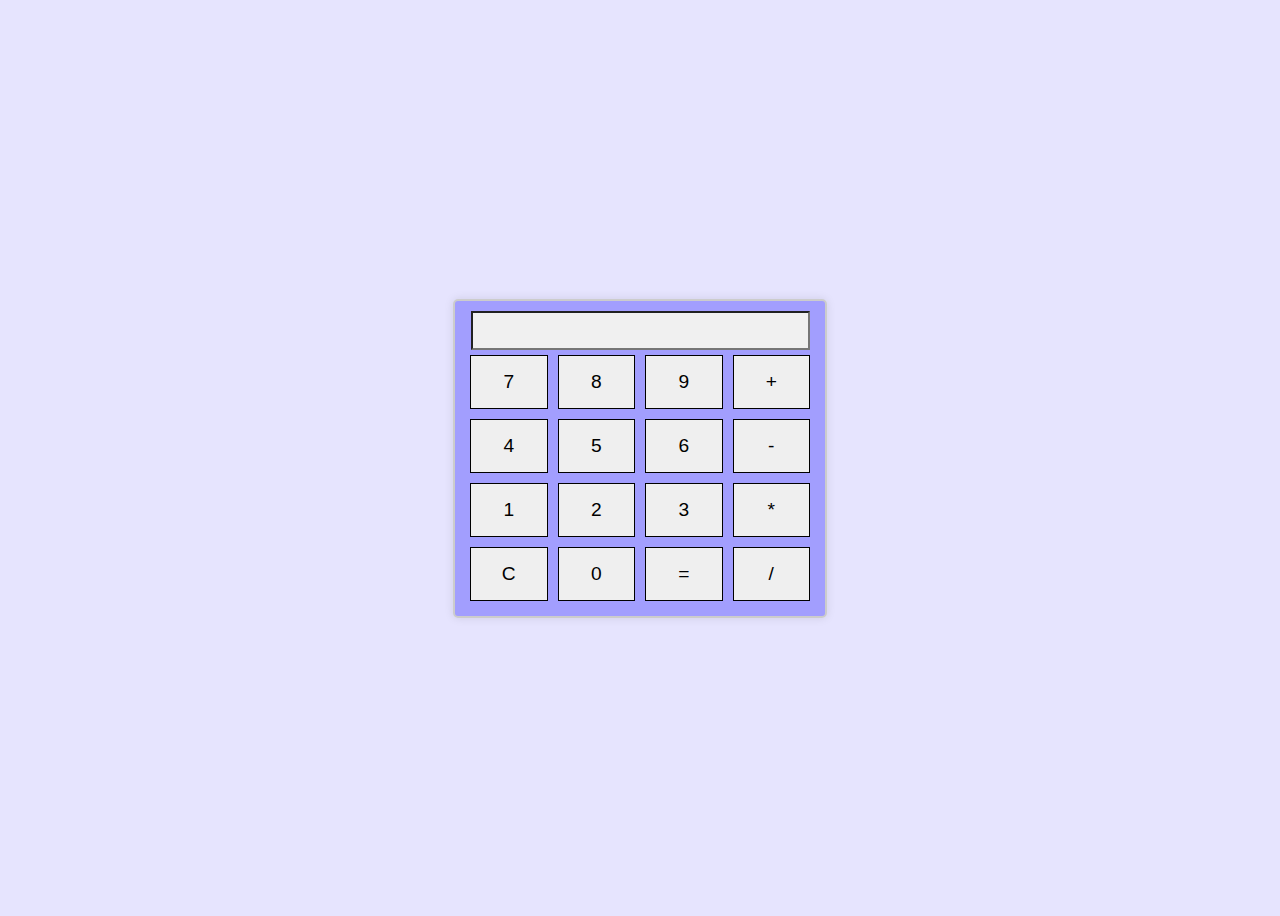
<file: codsoft/calculator/index.html>
<!DOCTYPE html>
<html lang="en">

<head>
    <meta charset="UTF-8">
    <meta name="viewport" content="width=device-width, initial-scale=1.0">
    <title>Calculator</title>

    <link rel="stylesheet" href="index.css">
</head>

<body>
    <center>
        <div class="calculator" id="calculator">
            <div class="display-container" id="display-container">
                <input class="display" id="display" type="" readonly>
            </div>
            <div class="keys" id="keys">
                <button onclick="appendNumber('7')">7</button>
                <button onclick="appendNumber('8')">8</button>
                <button onclick="appendNumber('9')">9</button>
                <button onclick="appendOperator('+')">+</button>
                <button onclick="appendNumber('4')">4</button>
                <button onclick="appendNumber('5')">5</button>
                <button onclick="appendNumber('6')">6</button>
                <button onclick="appendOperator('-')">-</button>
                <button onclick="appendNumber('1')">1</button>
                <button onclick="appendNumber('2')">2</button>
                <button onclick="appendNumber('3')">3</button>
                <button onclick="appendOperator('*')">*</button>
                <button onclick="clearDisplay()">C</button>
                <button onclick="appendNumber('0')">0</button>
                <button onclick="calculate()">=</button>
                <button onclick="appendOperator('/')">/</button>
            </div>
        </div>
    </center>
    <script src="calc.js"></script>

</body>

</html>
</file>
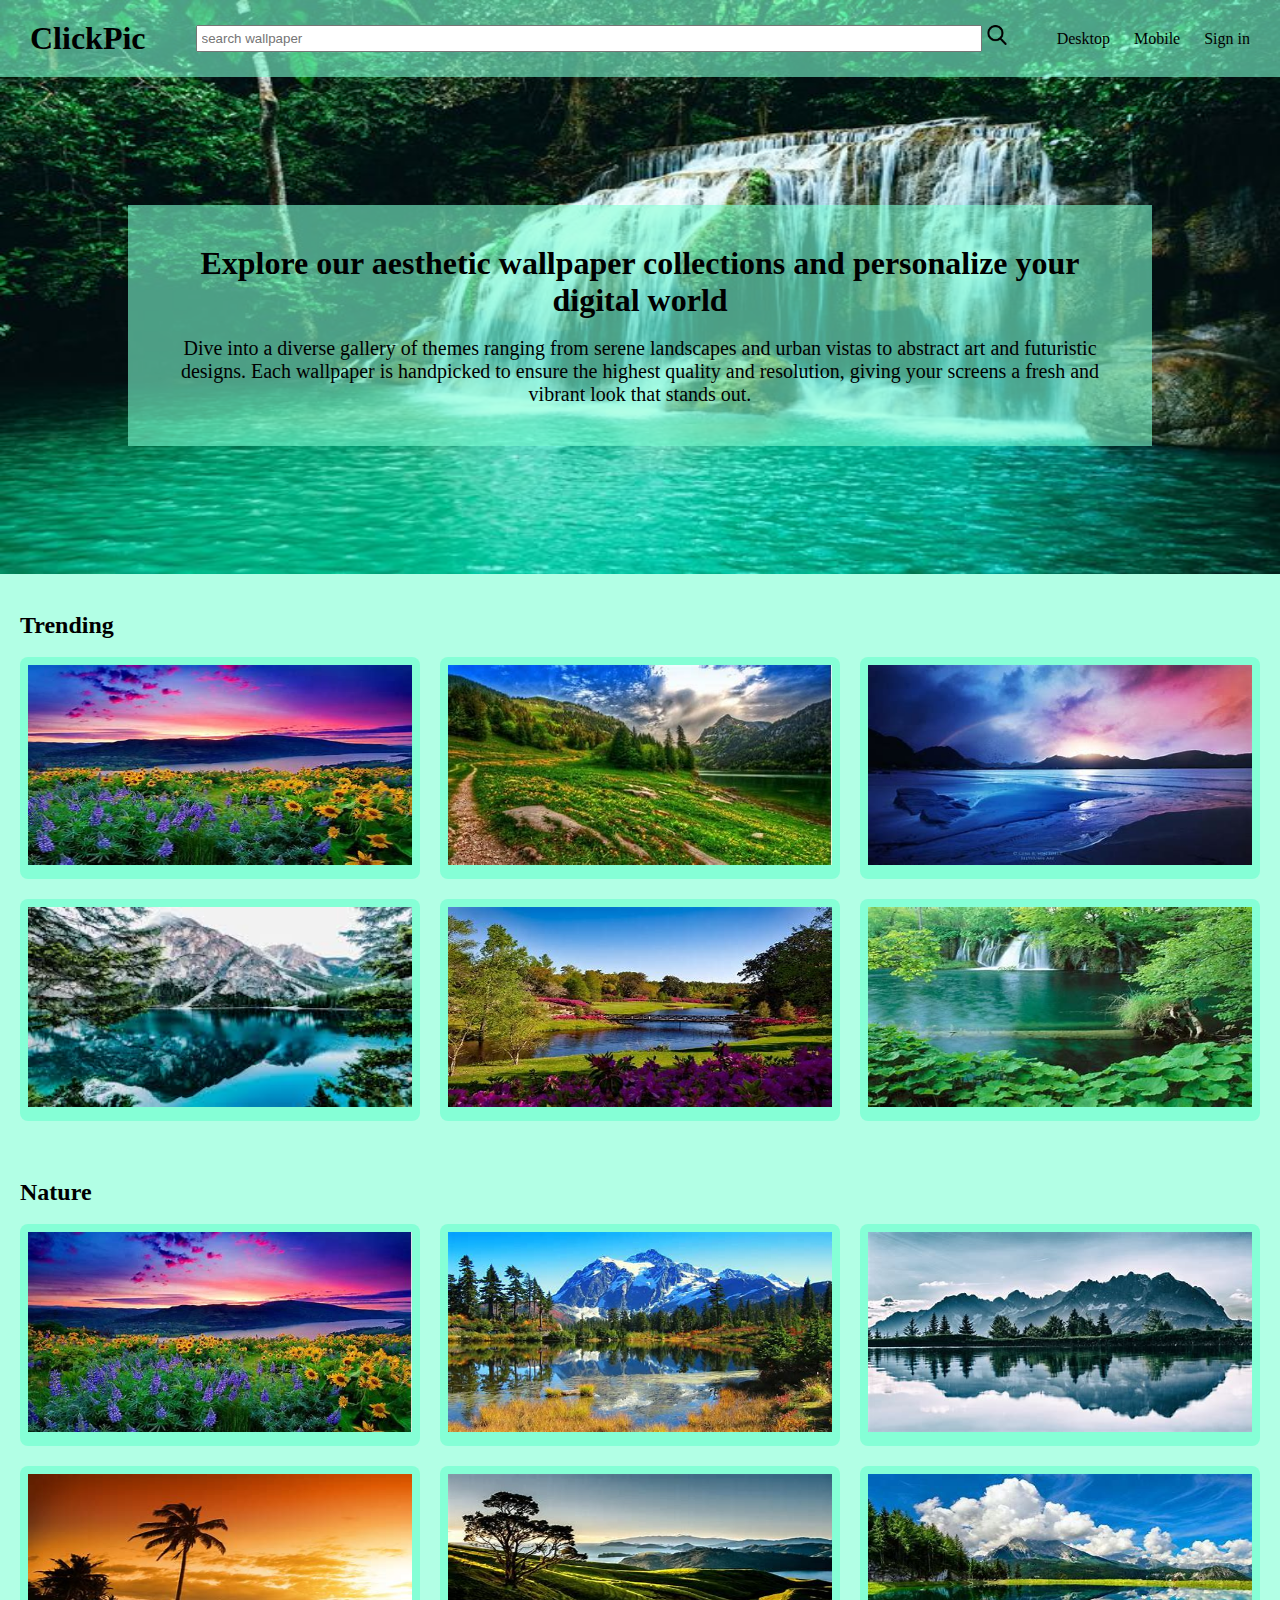
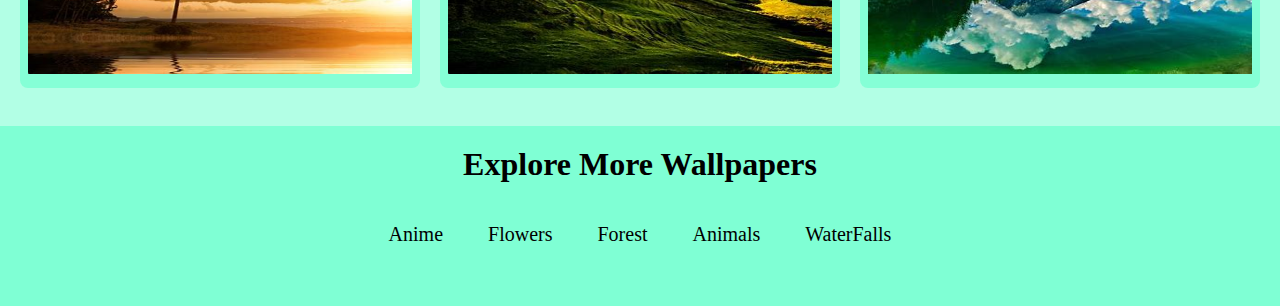
<file: codsoft/landing page/index.html>
<!DOCTYPE html>
<html lang="en">

<head>
    <meta charset="UTF-8">
    <meta name="viewport" content="width=device-width, initial-scale=1.0">
    <title>ClickPic</title>
    <link rel="stylesheet" href="index.css">

</head>

<body>
    <header class="header" id="header">
        <div class="header-container" id="header-container">
            <div class="navbar" id="navbar">
                <div class="navbar-container" id="navbar">
                    <div class="company" id="company">
                        <h1 class="comp-name" id="comp-name">ClickPic</h1>
                    </div>
                    <div class="searchbar" id="searchbar">
                        <input class="searchbox" id="searchbox" type="text" placeholder="search wallpaper" >
                        <img class="search-icon" id="search-icon" src="assets\icons\search.png" width="20px" height="20px" style="padding-left: 5px;">
                    </div>
                    <div class="nav-container" id="nav-container">
                        <ul class="nav-list" id="nav-list">
                            <li class="nav-item" id="desktop">
                                <a class="nav-link" id="desktop-link">Desktop</a>
                            </li>
                            <li class="nav-item" id="mobile">
                                <a class="nav-link" id="mobile-link">Mobile</a>
                            </li>
                            <li class="nav-item" id="signin">
                                <a class="nav-link" id="signin-link">Sign in</a>
                            </li>
                        </ul>
                    </div>
                </div>
            </div>
            <div class="about" id="about">
                <div class="about-container" id="about-container">
                    <h1 class="abt-head" id="abt-head">Explore our aesthetic wallpaper collections and personalize your digital world</h1>
                    <br>
                    <p class="abt-text" id="abt-text">Dive into a diverse gallery of themes ranging from serene landscapes and urban vistas to abstract art and futuristic designs. Each wallpaper is handpicked to ensure the highest quality and resolution, giving your screens a fresh and vibrant look that stands out.</p>
                </div>
            </div>
        </div>
    </header>
    <br>
    <section class="trending" id="trending">
        <div class="trending-container" id="trending-container">
            <div class="sub" id="sub">
                <h2 class="sub-head" id="trending">Trending</h2>
            </div>
            <br>
            <div class="grid-container" id="trending-grid-container">
                <div class="grid-item" id="trending-grid-item1">
                    <img class="grid-img" id="trending-grid-img1" src="assets\images\trending\z1.jpeg">
                </div>
                <div class="grid-item" id="trending-grid-item2">
                    <img class="grid-img" id="trending-grid-img2" src="assets\images\trending\z2.jpeg">
                </div>
                <div class="grid-item" id="trending-grid-item3">
                    <img class="grid-img" id="trending-grid-img3" src="assets\images\trending\z3.jpeg">
                </div>
                <div class="grid-item" id="trending-grid-item5">
                    <img class="grid-img" id="trending-grid-img1" src="assets\images\trending\z4.jpeg">
                </div>
                <div class="grid-item" id="trending-grid-item5">
                    <img class="grid-img" id="trending-grid-img1" src="assets\images\trending\z5.jpeg">
                </div>
                <div class="grid-item" id="trending-grid-item5">
                    <img class="grid-img" id="trending-grid-img1" src="assets\images\trending\z6.jpeg">
                </div>
            </div>

        </div>
    </section>
    <br>
    <section class="nature" id="nature">
        <div class="nature-container" id="nature-container">
            <div class="sub" id="sub">
                <h2 class="sub-head" id="nature">Nature</h2>
            </div>
            <br>
            <div class="grid-container" id="nature-grid-container">
                <div class="grid-item" id="nature-grid-item1">
                    <img class="grid-img" id="nature-grid-img1" src="assets\images\trending\q1.jpeg">
                </div>
                <div class="grid-item" id="nature-grid-item2">
                    <img class="grid-img" id="nature-grid-img2" src="assets\images\trending\q2.jpeg">
                </div>
                <div class="grid-item" id="nature-grid-item3">
                    <img class="grid-img" id="nature-grid-img3" src="assets\images\trending\q3.jpeg">
                </div>
                <div class="grid-item" id="nature-grid-item5">
                    <img class="grid-img" id="nature-grid-img1" src="assets\images\trending\q4.jpeg">
                </div>
                <div class="grid-item" id="nature-grid-item5">
                    <img class="grid-img" id="nature-grid-img1" src="assets\images\trending\q5.jpeg">
                </div>
                <div class="grid-item" id="nature-grid-item5">
                    <img class="grid-img" id="nature-grid-img1" src="assets\images\trending\q6.jpeg">
                </div>
            </div>

        </div>
    </section>
    <br>

    <footer class="footer" id="footer">
        <div class="footer-container" id="footer-container">
            <center>
                <h1 class="footer-head" id="footer-head">Explore More Wallpapers</h1>
                <ul class="footer-list" id="footer-list">
                    <li class="flist-item" id="anime">Anime</li>
                    <li class="flist-item" id="flower">Flowers</li>
                    <li class="flist-item" id="forest">Forest</li>
                    <li class="flist-item" id="animals">Animals</li>
                    <li class="flist-item" id="falls">WaterFalls</li>
                </ul>
            </center>
        </div>
    </footer>

</body>

</html>
</file>
<file: codsoft/calculator/index.css>
body {
    font-family: Arial, sans-serif;
    display: flex;
    justify-content: center;
    align-items: center;
    height: 100vh;
    background-color: #1a06f51c;
  }
  
  .calculator {
    border: 2px solid #cccccc;
    border-radius: 5px;
    /* overflow: hidden; */
    padding: 10px;
    width: 350px;
    background-color: #0a02ff4f;
    box-shadow: 0px 0px 10px rgba(0, 0, 0, 0.1);
  }
  
  .display {
    background-color: #f0f0f0;
    padding: 10px;
    text-align: right;
    width:90%;
    
  }
  
  .display input {
    width: 100%;
    border: none;
    font-size: 1.5em;
    padding: 5px;
  }
  
  .keys {
    display: grid;
    grid-template-columns: repeat(4, 1fr);
  }
  
  .keys button {
    border: 1px solid black;
    margin: 5px;
    cursor: pointer;
    font-size: 1.2em;
    padding: 15px 0;
    transition: background-color 0.3s ease;
  }
  
  .keys button:hover {
    background-color: #ccc;
  }
  
  .keys button:active {
    background-color: #b0b0b0;
  }
</file>
<file: codsoft/landing page/index.css>
/* common */
*{
    margin:0px;
    padding:0px;
}
section
{
    padding:20px;
}
body{
    background-color: rgba(127, 255, 212, 0.6);
}
/* header */

.header-container{
    background-image: url("assets/image.png");
    background-size: 100% 100%;    
    /* background-repeat: no-repeat; */
    /* background-size:cover; */
}

/* header-navbar */
.navbar{
    background-color: rgba(127, 255, 212, 0.6);
}
.navbar-container{
    padding: 10px 20px 10px 20px;
    display:flex;
    justify-content:space-between;
    align-items: center;
}
.company{
    padding: 10px;
}
.nav-item{
    display:inline;
    padding: 10px;
}
.searchbar{
    padding: 10px 40px 10px 40px;
    display:flex;
    flex-grow:1;
}
.searchbox{
    padding: 4px;
    width:100%;
}
.nav-item:hover{
    background-color:rgba(242, 251, 248, 0.3) ;
    cursor: pointer; 
}

/* header-about */
.about{
    padding: 10%;
}
.about-container{
    padding:40px;
    background-color: rgba(127, 255, 212, 0.6);
}
.abt-head, .abt-text{
    text-align: center;
}
.abt-text{
    font-size: 20px;
}

/* trending, nature */

:root {
    --row-gutter: 20px;
    --column-gutter:20px;
    --columns:3;

}
.grid-container {
    display: grid;
    grid-template-columns: repeat(auto-fill, minmax(30%, 1fr));
    grid-column-gap:var(--column-gutter);
    row-gap: var(--row-gutter);
    column-gap: var(--row-gutter);
    align-items: start;
    grid-template-columns: repeat(var(--columns),minmax(0,1fr));

}

.grid-item {
    background-color:  rgba(127, 255, 212, 0.9);
    padding: 8px;
    font-size: 1.5rem;
    border-radius: 8px;
    align-items: center;
}
.grid-img{
    height:200px;
    width:100%;
}
.grid-item:hover{
    transform: scale(1.05) ;
    transition: .2s;
    cursor: zoom-in;   
}



/* footer */

.footer-container{
    padding:20px;
    background-color: aquamarine;
}
.footer-list,.flist-item{
    display: inline-block;
    padding:20px;
    font-size:20px;
}
.flist-item:hover{
    opacity: 0.5;

}
</file>
